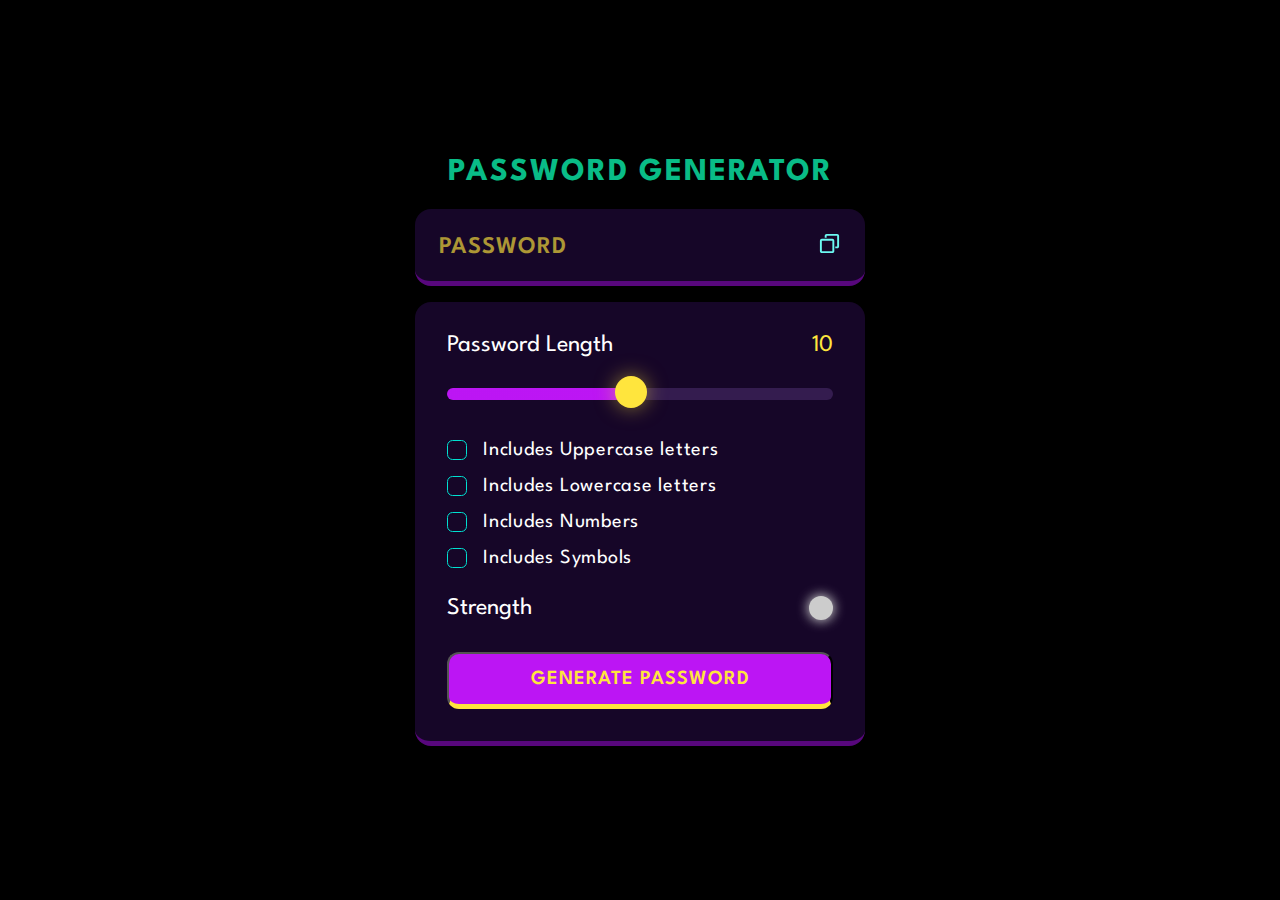
<file: Desktop/java script projects/password generator dot/index.html>
<!DOCTYPE html>
<html lang="en">
<head>
    <meta charset="UTF-8">
    <meta http-equiv="X-UA-Compatible" content="IE=edge">
    <meta name="viewport" content="width=device-width, initial-scale=1.0">
    <title>Document</title>
    <link rel="preconnect" href="https://fonts.googleapis.com" />
    <link rel="preconnect" href="https://fonts.gstatic.com" crossorigin />
    <link
      href="https://fonts.googleapis.com/css2?family=League+Spartan:wght@100;200;300;400;600&display=swap"
      rel="stylesheet"
    />
    <link rel="stylesheet" href="styles.css">
</head>
<body>
    
    <div class="container">

        <h1>Password Generator</h1>

        <div class="display-container">

            <input readonly placeholder="Password" class="display" data-passwordDisplay>

            <button class="copyBtn" data-copy>
                <span class="tooltip" data-copyMsg></span>
                <img src="./assets/copy.svg" alt="copy" width="23" height="23">
            </button>

        </div>


        <div class="input-container">

            <!--password length section-->
            <div class="length-container">
                <p>Password Length</p>
                <p data-lengthNumber>0</p>
            </div>
            
            <!--slider-->
            <input type="range" min="1" max="20" class="slider" step="1" data-lengthSlider>

            <!-- checkboxes-->
            <div class="check">
                <input type="checkbox" id="uppercase">
                <label for="uppercase">Includes Uppercase letters</label>
            </div>

            <div class="check">
                <input type="checkbox" id="lowercase">
                <label for="lowercase">Includes Lowercase letters</label>
            </div>

            <div class="check">
                <input type="checkbox" id="numbers">
                <label for="numbers">Includes Numbers </label>
            </div>

            <div class="check">
                <input type="checkbox" id="symbols">
                <label for="symbols">Includes Symbols </label>
            </div>

            <!-- strength section-->
            <div class="strength-container">
                <p>Strength</p>
                <div class="indicator" data-indicator></div>
            </div>

            <!-- generate password-->
            <button class="generateButton">Generate Password</button>

        </div>

    </div>
    <script src="script.js"></script>
</body>
</html>
</file>
<file: Desktop/java script projects/password generator dot/styles.css>
*,
*::before,
*::after {
    margin: 0;
    padding: 0;
    box-sizing: border-box;
    font-family: 'League Spartan', sans-serif;
}

:root {

    --dk-violet: hsl(268, 75%, 9%);
    --lt-violet: hsl(268, 47%, 21%);
    --lt-violet2: hsl(281, 89%, 26%);
    --vb-violet: hsl(285, 91%, 52%);
    --vb-violet2: hsl(290, 70%, 36%);
  
    --vb-yellow: hsl(52, 100%, 62%);
  
  
    --pl-white: hsl(0, 0%, 100%);
  
    --vb-cyan: hsl(176, 100%, 44%);
    --vb-cyan2: hsl(177, 92%, 70%);
    --dk-text: hsl(198, 20%, 13%);
}

body {
    width: 100vw;
    height: 100vh;
    display: flex;
    flex-direction: column;
    align-items: center;
    justify-content: center;
    background-color: black;
    /* background: linear-gradient(231deg, rgba(22, 6, 40, 1) 0%, rgba(52, 28, 79, 1) 50%, rgba(88, 7, 125, 1) 100%); */
}

.container {
    width: 90%;
    max-width: 450px;
}

h1 {
    color: rgb(13,251,180);
    opacity: 0.75;
    text-transform: uppercase;
    letter-spacing: 2px;
    text-align: center;
    line-height: 1.2;
}

.display-container {
    position: relative;
    background-color: var(--dk-violet);
    border-radius: 1rem;
    border-bottom: 0.35rem solid var(--lt-violet2);
    margin: 1rem 0;
    padding-top: 0.35rem;
}


.display {
    width: 100%;
    background-color: transparent;
    padding: 1.15rem 1rem;
    color: var(--vb-yellow);
    font-weight: 600;
    font-size: 1.5rem;
    line-height: 30px;
    letter-spacing: 1px;
    padding-right: 3.25rem;
    border:none;
  }
  
.display::placeholder {
    position:absolute;
    top: 50%;
    left: 1.5rem;
    font-size: 1.5rem;
    line-height:30px;
    color:var(--vb-yellow);
    opacity: 0.65;
    text-transform: uppercase;
    transform: translateY(-50%);
}

.display-container button {
    position:absolute;
    top:50%;
    right:1.5rem;
    transform: translateY(-50%);
}

.input-container{
    width:100%;
    background-color: var(--dk-violet);
    border-radius: 1rem;
    padding: 2rem;
    border-bottom: 0.35rem solid var(--lt-violet2);
}


.length-container {
    display: flex;
    justify-content: space-between;
    align-items: center;
}


.length-container p:nth-child(1) {
    color:var(--pl-white);
    font-size: 1.5rem;
}


.length-container p:nth-child(2) {
    color:var(--vb-yellow);
    font-size: 1.5rem;
}


.strength-container {
    display: flex;
    justify-content: space-between;
    align-items: center;
    margin-top: 1.75rem;
    margin-bottom: 2rem;
}


.strength-container p{
    color:var(--pl-white);
    font-size: 1.5rem;
}

.indicator {
    width:1.5rem;
    height:1.5rem;
    border-radius:50%;
}

.generateButton {
    width: 100%;
    padding: 1rem 0;
    background-color: var(--vb-violet);
    text-align: center;
    border-radius: 0.75rem;
    border-bottom: 0.35rem solid var(--vb-yellow);
    text-transform: uppercase;
    letter-spacing: 1px;
    color: var(--vb-yellow);
    font-weight: 600;
    font-size: 1.25rem;
  }

.check {
    display: flex;
    align-items: center;
    margin: 1rem 0;
    gap: 0 1rem;
}

.check input{
    appearance: none;
    width: 20px;
    height: 20px;
    border: 1px solid var(--vb-cyan);
    cursor: pointer;
    position: relative;
    border-radius: 0.35rem;
}


.check input:checked{
    background-color: var(--vb-cyan);
}


.check input:checked::before {
    content: '✔';
    position: absolute;
    color: var(--dk-text);
    font-size:1.05rem;
    font-weight: 600;
    left:50%;
    top:-3.5px;
    transform: translateX(-50%)  translateY(40%);
}

.check label {
    color: var(--pl-white);
    font-size: 1.25rem;
    letter-spacing: 0.75px;
}

.copyBtn{
    background-color: transparent;
    border:none;
    outline:none;
}

.tooltip {
    position: absolute;
    background-color: var(--vb-violet2);
    color: var(--vb-yellow);
    font-size: 1.25rem;
    top: -35px;
    left: -25px;
    padding: 5px 10px;
    border-radius: 1rem;
    opacity: 0;
    transform: scale(0);
    transform-origin: bottom;
    transition: all 250ms ease-in-out;
  }
  
  .tooltip.active {
    opacity: 1;
    transform: scale(1);
  }

.slider{
    appearance: none;
    width:100%;
    height: 0.75rem;
    cursor: pointer;
    background-color: var(--lt-violet);
    border-radius: 1rem;
    margin-top: 2rem;
    margin-bottom: 1.5rem;
    background-image: linear-gradient(var(--vb-violet), var(--vb-violet));
    background-repeat: no-repeat;
    border:none;
    outline:none;
    z-index:-1;
}

.slider::-webkit-slider-thumb {
    position:relative;
    z-index:1;
    appearance: none;
    height:2rem;
    width:2rem;
    border-radius: 50%;
    background-color: var(--vb-yellow);
    cursor:pointer;
    margin-top: -3px;
    box-shadow: 0px 0px 20px 0px rgba(255, 229, 61, 0.50);
    transition: all 100ms ease-in;
}

.slider:focus{
    outline: 3px solid var(--vb-yellow);
}

.slider::-webkit-slider-thumb:hover{
    outline: 2px solid var(--vb-yellow);
    background-color: var(--dk-violet);
    box-shadow: 0px 0px 25px 5px rgba(255, 229, 61, 0.80);
}


/*Homework -> Explore below code */
/* .slider::-moz-range-thumb {
    position: relative;
    z-index: 1;
    appearance: none;
    height: 2rem;
    width: 2rem;
    border-radius: 50%;
    background: var(--vb-yellow);
    box-shadow: 0px 0px 20px 0px rgba(255, 229, 61, 0.50);
    cursor: pointer;
  }
  
  .slider::-moz-range-thumb:hover {
    outline: 2px solid var(--vb-yellow);
    background-color: var(--dk-violet);
    box-shadow: 0px 0px 25px 5px rgba(255, 229, 61, 0.80);
  } */
</file>
